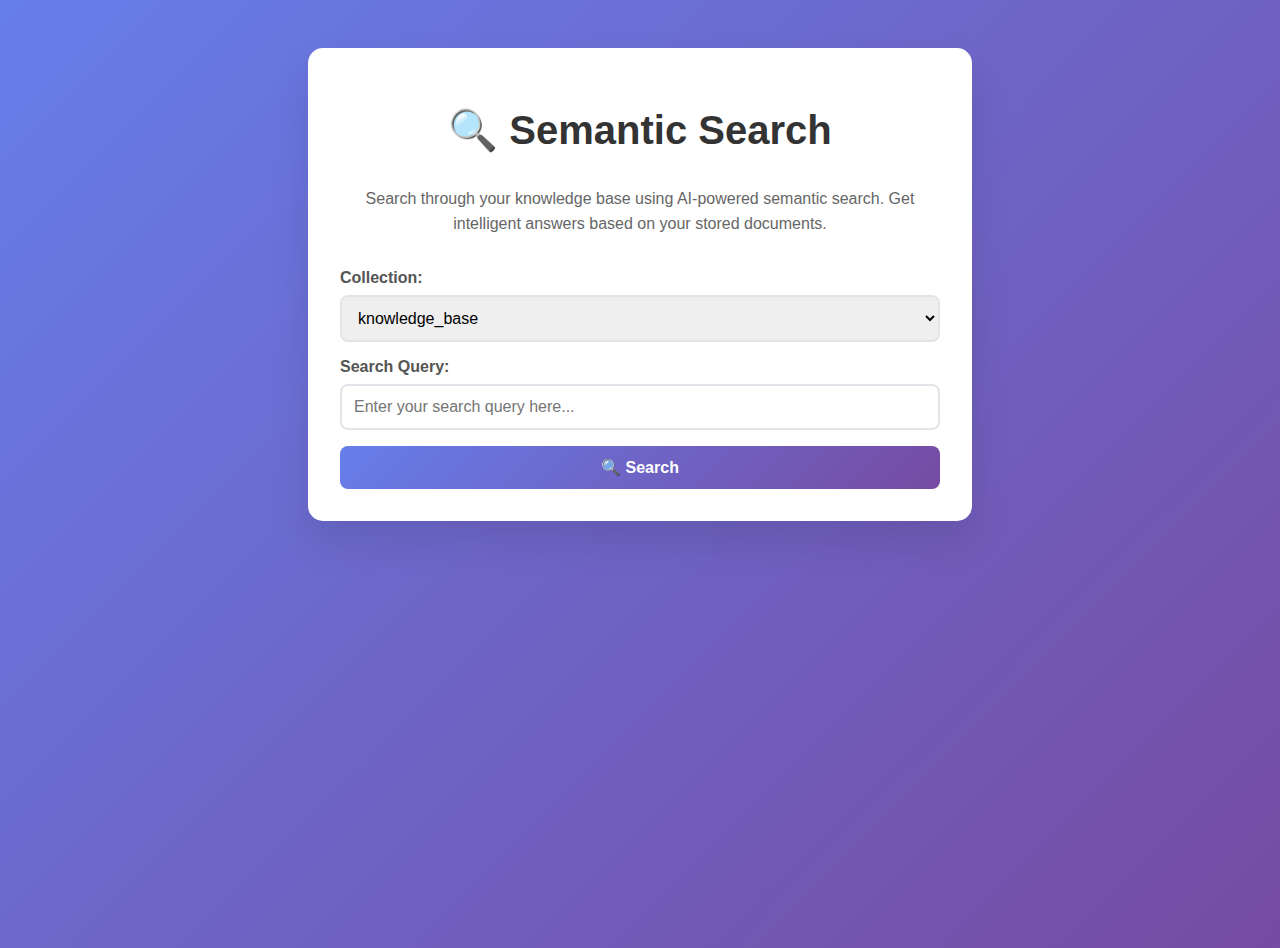
<file: templates/index.html>
<!DOCTYPE html>
<html lang="en">
<head>
    <meta charset="UTF-8">
    <meta name="viewport" content="width=device-width, initial-scale=1.0">
    <title>Semantic Search System</title>
    <link rel="stylesheet" href="/static/style.css">
</head>
<body>
    <div class="container">
        <h1>🔍 Semantic Search</h1>
        <p class="description">
            Search through your knowledge base using AI-powered semantic search. 
            Get intelligent answers based on your stored documents.
        </p>
        
        <form class="search-form" method="POST" action="/search">
            <div class="form-group">
                <label for="collection_name">Collection:</label>
                <select name="collection_name" id="collection_name" required>
                    <option value="knowledge_base">knowledge_base</option>
                    <!-- Add more collections as needed -->
                </select>
            </div>
            
            <div class="form-group">
                <label for="query">Search Query:</label>
                <input 
                    type="text" 
                    name="query" 
                    id="query" 
                    placeholder="Enter your search query here..."
                    required
                    autocomplete="off"
                >
            </div>
            
            <button type="submit">🔍 Search</button>
        </form>
    </div>
</body>
</html>
</file>
<file: static/style.css>
/* static/style.css */

body {
    font-family: 'Segoe UI', Tahoma, Geneva, Verdana, sans-serif;
    background: linear-gradient(135deg, #667eea 0%, #764ba2 100%);
    min-height: 100vh;
    margin: 0;
    padding: 0;
}

.container {
    background: white;
    padding: 2rem;
    border-radius: 15px;
    box-shadow: 0 20px 40px rgba(0,0,0,0.1);
    width: 90%;
    max-width: 600px;
    margin: 3rem auto;
}

h1 {
    text-align: center;
    color: #333;
    margin-bottom: 2rem;
    font-size: 2.5rem;
}

.search-form {
    display: flex;
    flex-direction: column;
    gap: 1rem;
}

.form-group {
    display: flex;
    flex-direction: column;
    gap: 0.5rem;
}

label {
    font-weight: 600;
    color: #555;
}

input, select {
    padding: 12px;
    border: 2px solid #e1e5e9;
    border-radius: 8px;
    font-size: 16px;
    transition: border-color 0.3s ease;
}

input:focus, select:focus {
    outline: none;
    border-color: #667eea;
}

button {
    background: linear-gradient(135deg, #667eea 0%, #764ba2 100%);
    color: white;
    padding: 12px 24px;
    border: none;
    border-radius: 8px;
    font-size: 16px;
    font-weight: 600;
    cursor: pointer;
    transition: transform 0.2s ease;
}

button:hover {
    transform: translateY(-2px);
}

.description {
    text-align: center;
    color: #666;
    margin-bottom: 2rem;
    line-height: 1.6;
}

/* Results page styles */
.header {
    text-align: center;
    margin-bottom: 2rem;
}

.query-info {
    color: #666;
    font-size: 1.1rem;
}

.back-button {
    background: linear-gradient(135deg, #667eea 0%, #764ba2 100%);
    color: white;
    padding: 10px 20px;
    border: none;
    border-radius: 8px;
    font-size: 14px;
    font-weight: 600;
    cursor: pointer;
    text-decoration: none;
    display: inline-block;
    margin-bottom: 2rem;
    transition: transform 0.2s ease;
}

.back-button:hover {
    transform: translateY(-2px);
}

.ai-response {
    background: #f8f9fa;
    padding: 1.5rem;
    border-radius: 10px;
    margin-bottom: 2rem;
    border-left: 4px solid #667eea;
}

.ai-response h3 {
    color: #333;
    margin-bottom: 1rem;
    display: flex;
    align-items: center;
    gap: 0.5rem;
}

.ai-response p {
    color: #555;
    line-height: 1.6;
    font-size: 1.1rem;
}

.results-section h3 {
    color: #333;
    margin-bottom: 1rem;
    display: flex;
    align-items: center;
    gap: 0.5rem;
}

.result-item {
    background: white;
    border: 1px solid #e1e5e9;
    border-radius: 8px;
    padding: 1rem;
    margin-bottom: 1rem;
    transition: box-shadow 0.2s ease;
}

.result-item:hover {
    box-shadow: 0 4px 12px rgba(0,0,0,0.1);
}

.result-header {
    display: flex;
    justify-content: space-between;
    align-items: center;
    margin-bottom: 0.5rem;
}

.result-rank {
    background: #667eea;
    color: white;
    padding: 4px 8px;
    border-radius: 4px;
    font-weight: 600;
    font-size: 0.9rem;
}

.result-score {
    background: #28a745;
    color: white;
    padding: 4px 8px;
    border-radius: 4px;
    font-weight: 600;
    font-size: 0.9rem;
}

.result-text {
    color: #333;
    line-height: 1.5;
    margin-bottom: 0.5rem;
}

.result-category {
    color: #666;
    font-size: 0.9rem;
    font-style: italic;
}

.no-results {
    text-align: center;
    color: #666;
    font-style: italic;
    padding: 2rem;
}
</file>
